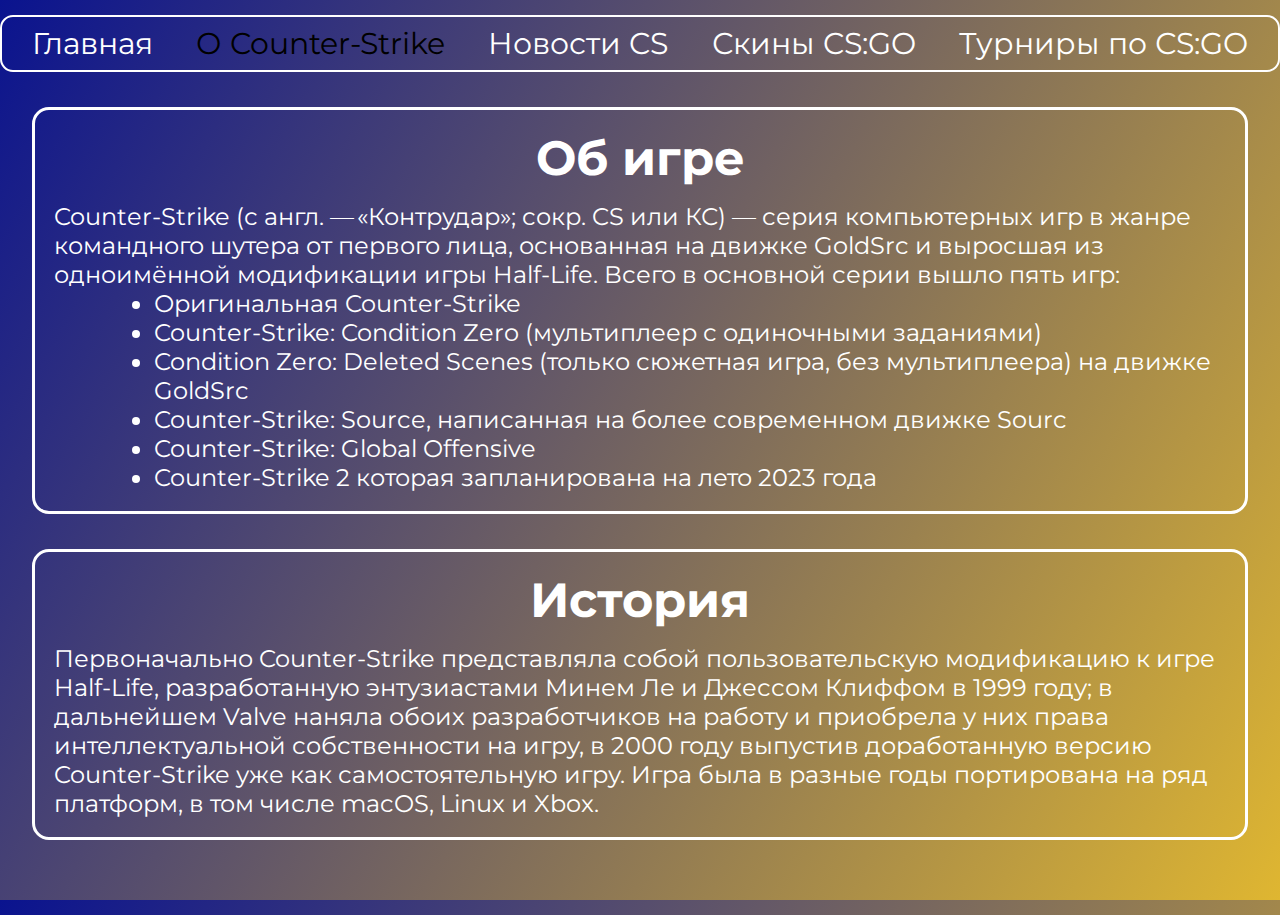
<file: index2.html>
<!DOCTYPE html>
<html lang="en">
<head>
    <meta charset="UTF-8">
    <meta http-equiv="X-UA-Compatible" content="IE=edge">
    <meta name="viewport" content="width=device-width, initial-scale=1.0">
    <title>Counter-Strike</title>
    <link href="https://fonts.googleapis.com/css?family=Montserrat:400,700" rel="stylesheet">
    <link rel="stylesheet" href="style2.css">
</head>
<body>
    <nav>
        <a class="glavnaya" href="index.html">Главная</a>
        <a class="o-cs" href="index2.html">О Counter-Strike</a>
        <a class="news-cs" href="index3.html">Новости CS</a>
        <a class="skins" href="index4.html">Скины CS:GO</a>
        <a class="turnir" href="https://ru.wikipedia.org/wiki/%D0%9A%D0%B8%D0%B1%D0%B5%D1%80%D1%81%D0%BF%D0%BE%D1%80%D1%82%D0%B8%D0%B2%D0%BD%D1%8B%D0%B5_%D1%81%D0%BE%D1%80%D0%B5%D0%B2%D0%BD%D0%BE%D0%B2%D0%B0%D0%BD%D0%B8%D1%8F_%D1%81%D0%B5%D1%80%D0%B8%D0%B8_Major_%D0%BF%D0%BE_CS:GO" target="_blank">Турниры по СS:GO</a>
    </nav>
    <section class="info-cs">
        <h1>Об игре</h1>
        <p class="info-cs-p">Counter-Strike (с англ. — «Контрудар»; сокр. CS или КС) — серия компьютерных игр в жанре командного шутера от первого лица, основанная 
            на движке GoldSrc и выросшая из одноимённой модификации игры Half-Life. 
            Всего в основной серии вышло пять игр: 
            <ul class="list">
                <li>Оригинальная Counter-Strike</li>
                <li>Counter-Strike: Condition Zero (мультиплеер с одиночными заданиями)</li>
                <li>Condition Zero: Deleted Scenes (только сюжетная игра, без мультиплеера) на движке GoldSrc</li>
                <li>Counter-Strike: Source, написанная на более современном движке Sourc</li>
                <li>Counter-Strike: Global Offensive</li>
                <li>Counter-Strike 2 которая запланирована на лето 2023 года</li>
            </ul>
        </p>
    </section>
    <section class="history">
        <h1>История</h1>
        <p>Первоначально Counter-Strike представляла собой пользовательскую модификацию к игре Half-Life, 
            разработанную энтузиастами Минем Ле и Джессом Клиффом в 1999 году; в дальнейшем Valve наняла обоих 
            разработчиков на работу и приобрела у них права интеллектуальной собственности на игру, 
            в 2000 году выпустив доработанную версию Counter-Strike уже как самостоятельную игру. 
            Игра была в разные годы портирована на ряд платформ, в том числе macOS, Linux и Xbox.
        </p>
    </section>
</body>
</html>
</file>
<file: style2.css>
:root{
    --background-dark: #2d3548;
    --text-light: rgba(255,255,255,0.6);
    --text-lighter: rgba(255,255,255,0.9);
    --spacing-s: 8px;
    --spacing-m: 16px;
    --spacing-l: 24px;
    --spacing-xl: 32px;
    --spacing-xxl: 64px;
    --width-container: 1200px;
  }
  
  *{
    border: 0;
    margin: 0;
    padding: 0;
    box-sizing: border-box;
  }

  .o-cs {
    color: black;
  }

  .info-cs, .history{
    font-size: 24px;
    margin: 20px;
    margin-top: 35px;
    margin-left: 32px;
    margin-right: 32px;
    color: white;
    border: white solid 3px;
    border-radius: 17px;
    padding: 19px;
  }

  a:hover {
    color: black;
    transition: 0.3s ease-in-out;
  }
  
  html{
    height: 100%;
    font-family: 'Montserrat', sans-serif;
    font-size: 14px;
  }

  nav{
    border: white 2px solid;
    border-radius: 13px;
    padding: 8px;
    display: flex;
    text-align: center;
    justify-content: space-around;
    margin-top: 15px;
  }

  a {
    text-decoration: none;
    font-size: 30px;
    color: white;
  }
  
  body{
    height: 100%;
  }
  
  body {
    background-image: linear-gradient(120deg, #0a138f 0%, #dfb631 100%);
  }

  header h1 {
    font-size: 45px;
    margin-top: 16px;
  }

  h1 {
    text-align: center;
    margin-bottom: 15px;
  }

  .list{
    margin-left: 100px;
  }
</file>
